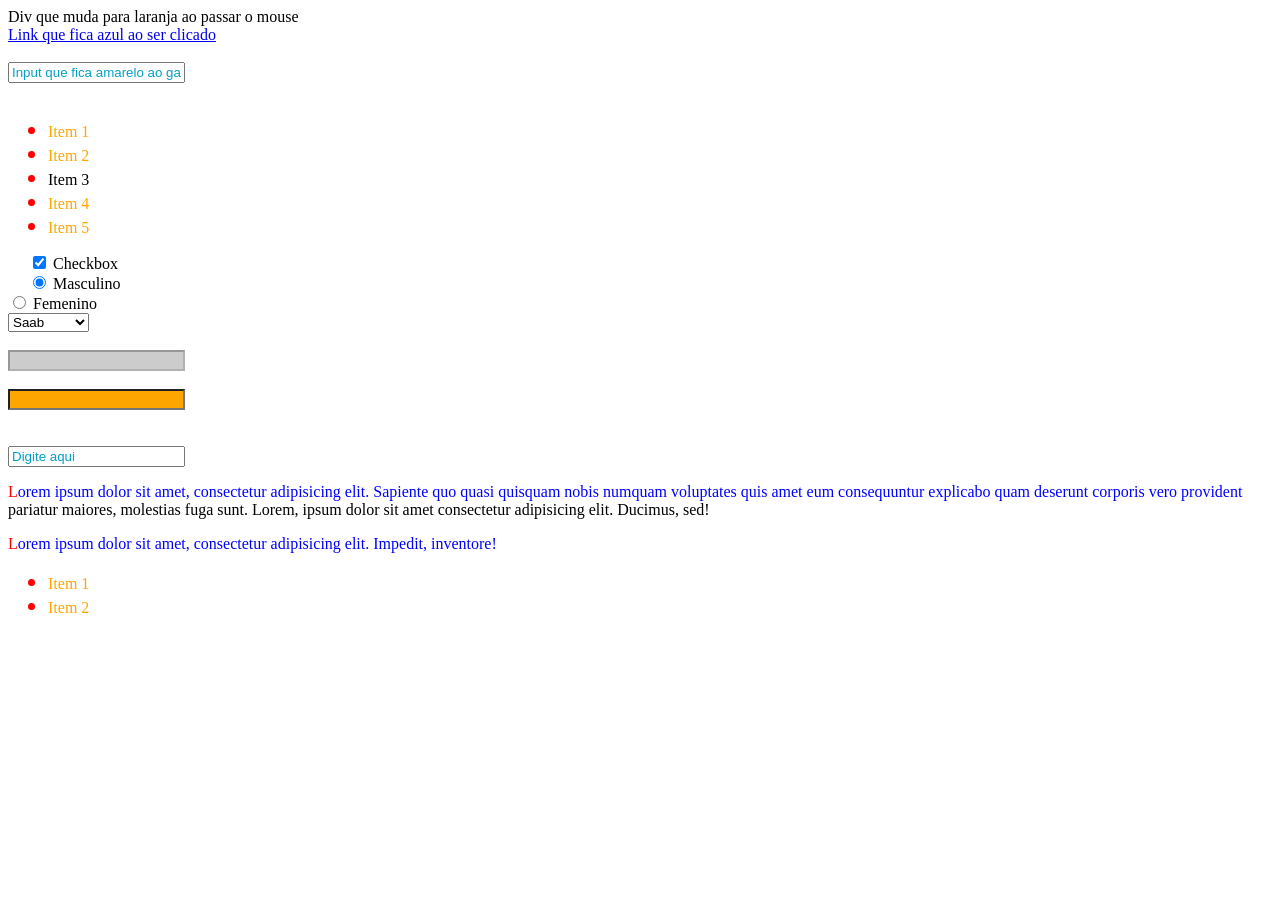
<file: aula006/index.html>
<!DOCTYPE html>
<html lang="pt-br">

<head>
    <meta charset="UTF-8">
    <meta name="viewport" content="width=device-width, initial-scale=1.0">
    <link rel="stylesheet" href="style.css">
    <title>Aula 13</title>
</head>

<body>
    <div>Div que muda para laranja ao passar o mouse</div>

    <a href="#">Link que fica azul ao ser clicado</a>

    <br><br>

    <input type="text" placeholder="Input que fica amarelo ao ganhar foco">

    <br><br>

    <ul>
        <li>Item 1</li> <!-- Este será laranja devido ao primeiro-child -->
        <li>Item 2</li> <!-- Este será verde devido ao nth-child -->
        <li class="meu-item">Item 3</li> <!-- Este será laranja devido ao :not() -->
        <li>Item 4</li> <!-- Este será verde devido ao nth-child -->
        <li>Item 5</li> <!-- Este será laranja devido ao :last-child -->
    </ul>

    <!-- Checkbox -->
    <input type="checkbox" checked> Checkbox<br>

    <!-- Radio -->
    <input type="radio" name="gender" value="male" checked> Masculino<br>
    <input type="radio" name="gender" value="female"> Femenino<br>

    <!-- Select com Option -->
    <select>
        <option value="volvo">Volvo</option>
        <option value="saab" selected>Saab</option>
        <option value="mercedes">Mercedes</option>
        <option value="audi">Audi</option>
    </select>
    <br><br>
    <!-- Inputs desabilitados -->
    <input type="text" disabled><br><br>
    <input type="email" required><br>

    <br><br>
    <!-- Placeholder -->
    <input type="text" placeholder="Digite aqui">

    <!-- Parágrafos -->
    <p>Lorem ipsum dolor sit amet, consectetur adipisicing elit. Sapiente quo quasi quisquam nobis numquam voluptates
        quis amet eum consequuntur explicabo quam deserunt corporis vero provident pariatur maiores, molestias fuga
        sunt. Lorem, ipsum dolor sit amet consectetur adipisicing elit. Ducimus, sed!</p>
    <p>Lorem ipsum dolor sit amet, consectetur adipisicing elit. Impedit, inventore!</p>

    <!-- Lista não ordenada -->
    <ul>
        <li>Item 1</li>
        <li>Item 2</li>
    </ul>

</body>

</html>
</file>
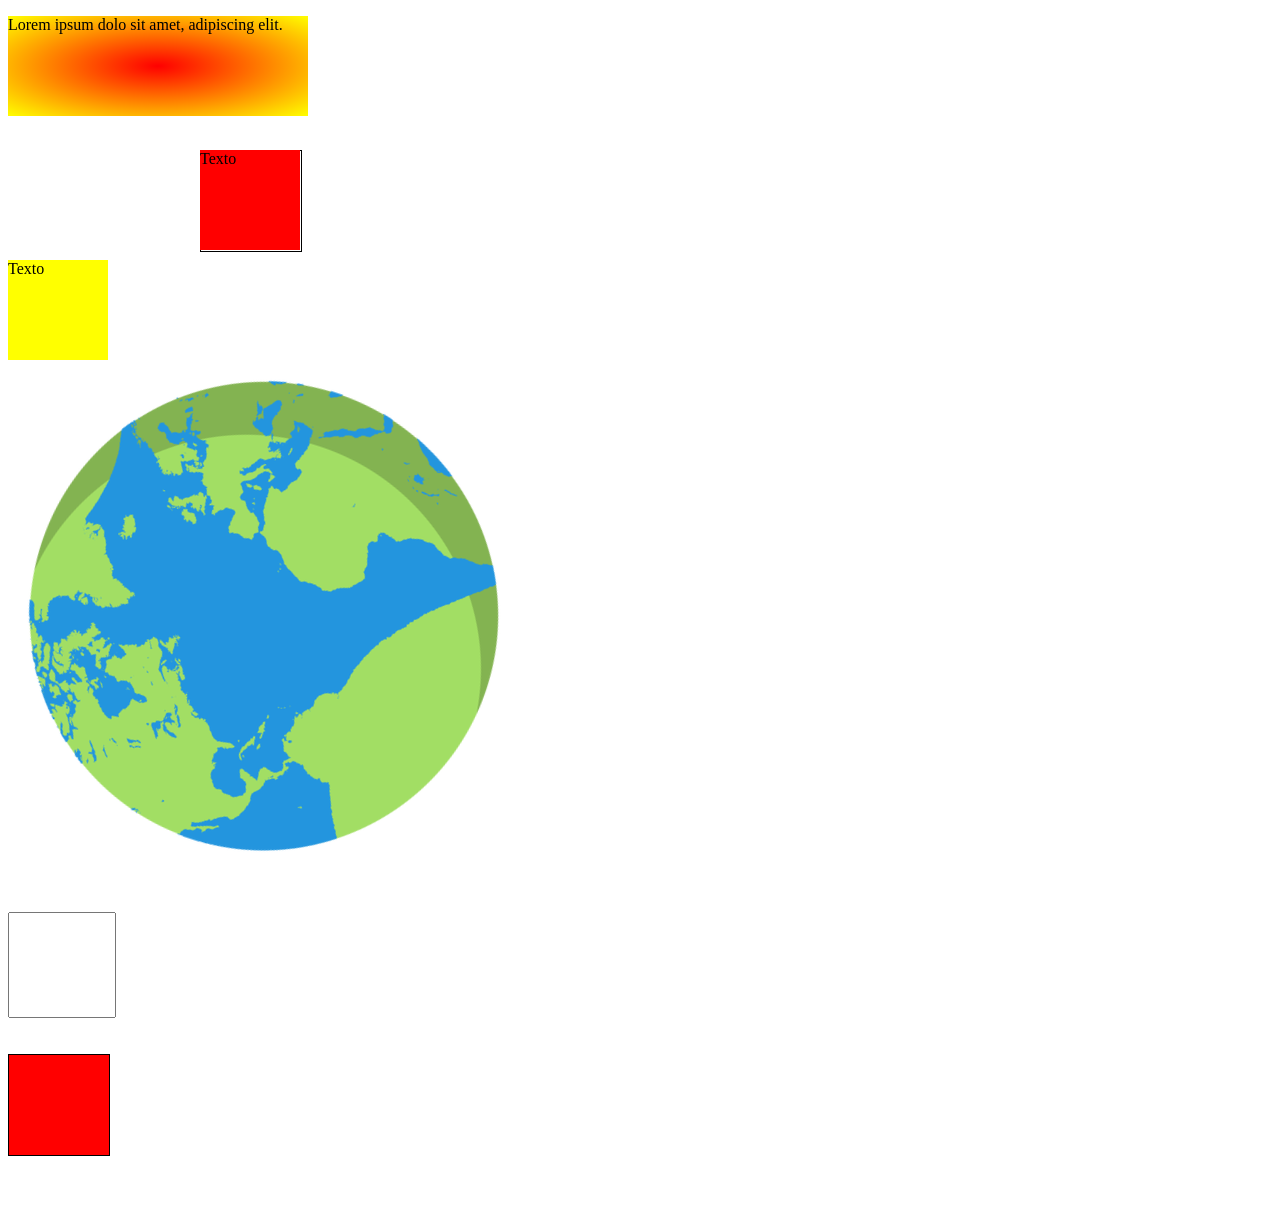
<file: aula007/index.html>
<!DOCTYPE html>
<html lang="pt-br">

<head>
    <meta charset="UTF-8">
    <meta name="viewport" content="width=device-width, initial-scale=1.0">
    <link rel="stylesheet" href="style.css">
    <title>Aula 14</title>
</head>

<body>
    <div id="grad">
        <p>Lorem ipsum dolo sit amet, adipiscing elit. </p>
    </div>

    <br><br>
    <div class="vazio"></div>
    <!-- Caixa Vermelha -->
    <div class="transform"> Texto </div> <br><br><br><br><br><br>

    <div class="transition"> Texto </div>

    <img src="terra.png" alt="Planeta Terra" class="transform">

    <br><br><br>

    <input type="text" name="texto" id="">

    <br><br><br>

    <div class="animado"></div>

    <br><br><br>
</body>

</html>
</file>
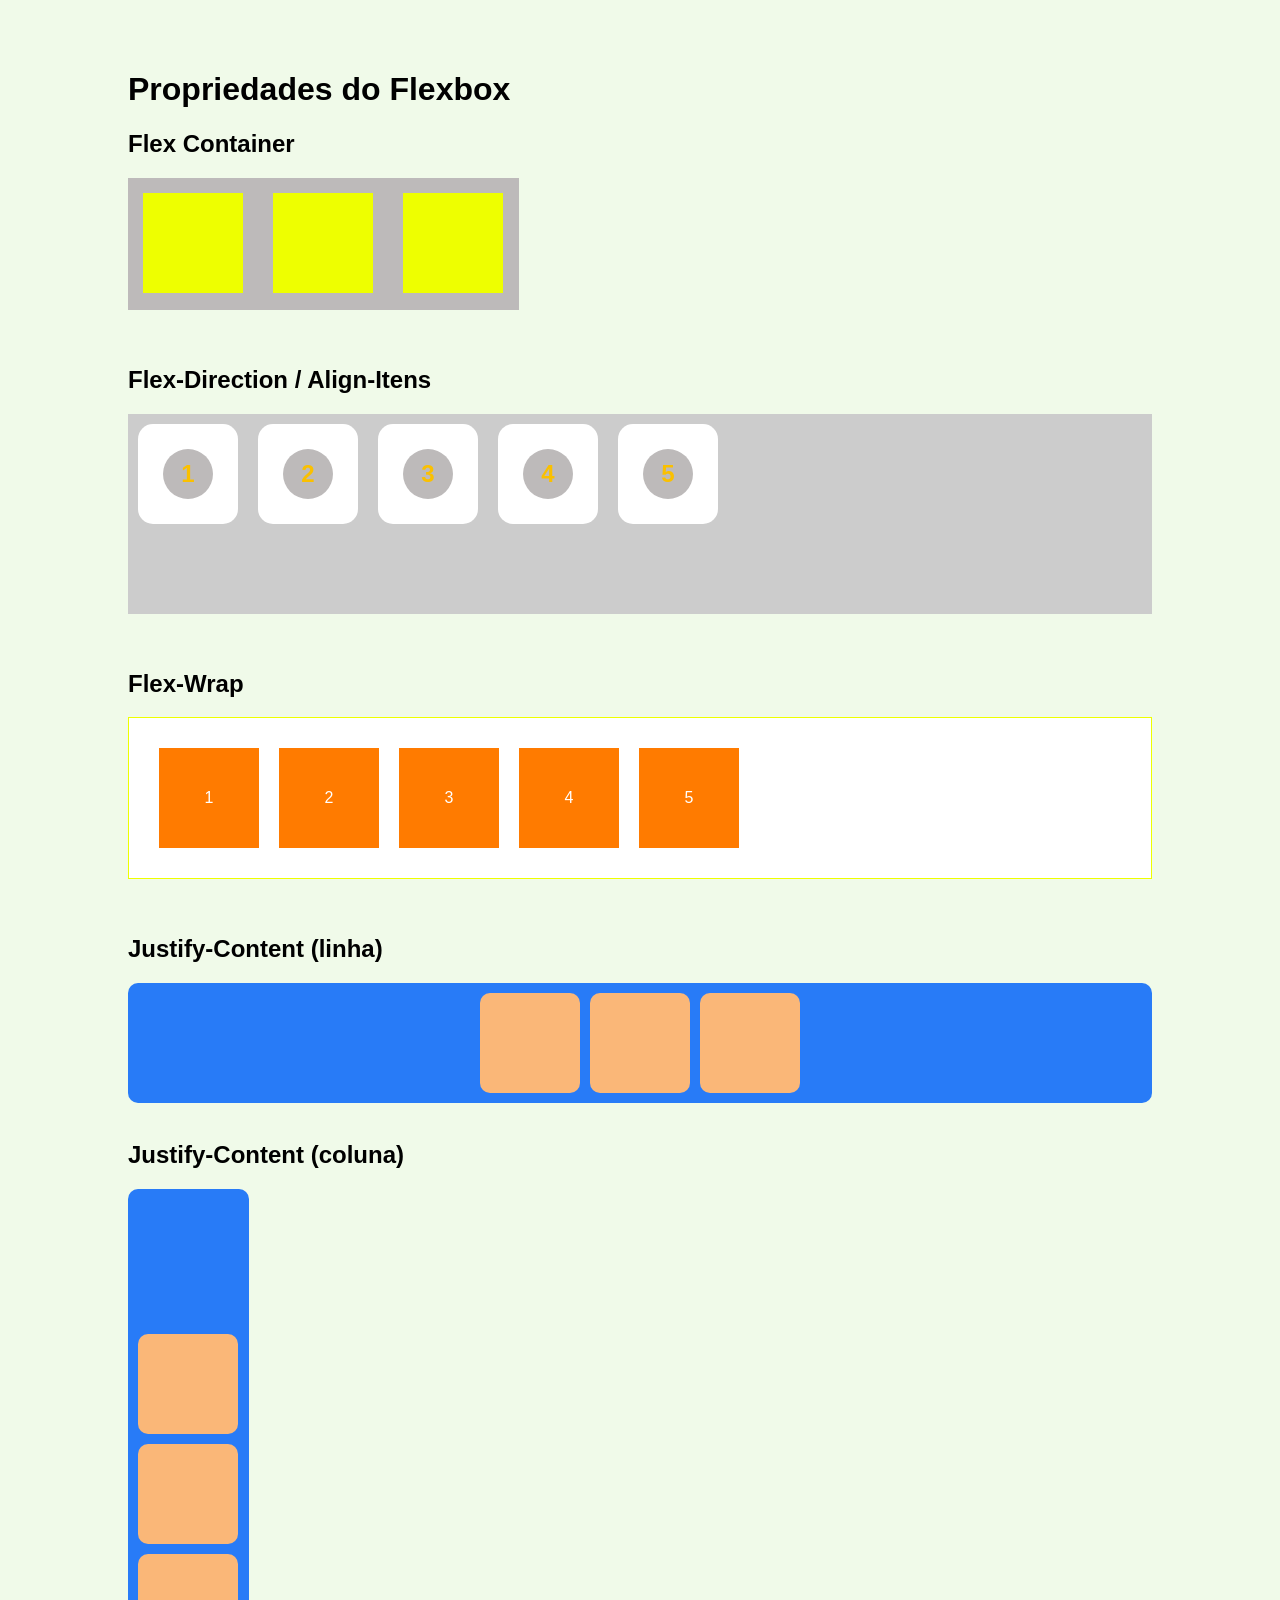
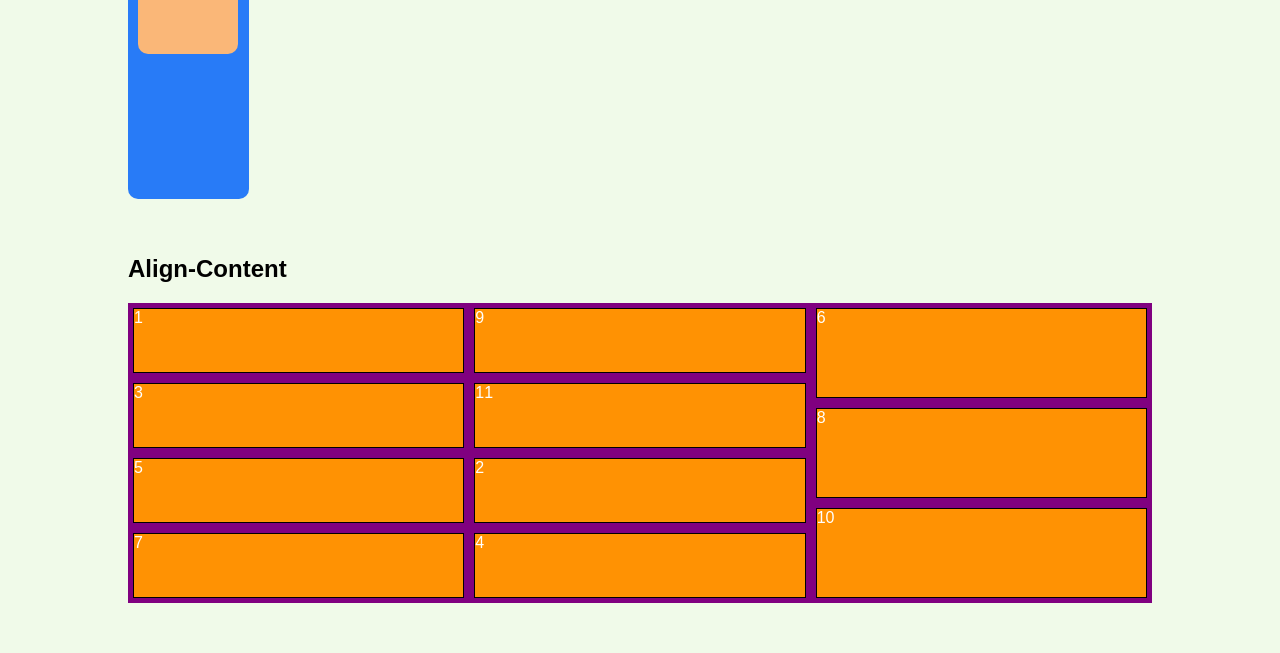
<file: aula008/index.html>
<!DOCTYPE html>
<html lang="en">

<head>
  <meta charset="UTF-8">
  <meta name="viewport" content="width=device-width, initial-scale=1.0">
  <link rel="stylesheet" href="style.css">
  <title>Document</title>
</head>

<body>
  <h1>Propriedades do Flexbox</h1>
  <h2>Flex Container</h2>
  <div class="pai-flex">
    <div class="filho-flex"></div>
    <div class="filho-flex"></div>
    <div class="filho-flex"></div>
  </div>

  <br><br>

  <h2>Flex-Direction / Align-Itens</h2>
  <div class="caixa-cinza">
    <div class="caixa-direction">
      <div class="numero circulo">1</div>
    </div>
    <div class="caixa-direction">
      <div class="numero circulo">2</div>
    </div>
    <div class="caixa-direction">
      <div class="numero circulo">3</div>
    </div>
    <div class="caixa-direction">
      <div class="numero circulo">4</div>
    </div>
    <div class="caixa-direction">
      <div class="numero circulo">5</div>
    </div>
  </div>

  <br><br>

  <h2>Flex-Wrap</h2>
  <div class="caixa-branca">
    <div class="caixa-wrap">1</div>
    <div class="caixa-wrap">2</div>
    <div class="caixa-wrap">3</div>
    <div class="caixa-wrap">4</div>
    <div class="caixa-wrap">5</div>
  </div>

  <br><br>

  <h2>Justify-Content (linha)</h2>
  <div class="caixa-azul">
    <div class="caixa-justify"></div>
    <div class="caixa-justify"></div>
    <div class="caixa-justify"></div>
  </div>
  <br>
  <h2>Justify-Content (coluna)</h2>
  <div class="caixa-azul2">
    <div class="caixa-justify2"></div>
    <div class="caixa-justify2"></div>
    <div class="caixa-justify2"></div>
  </div>

  <br><br>

  <h2>Align-Content</h2>
  <div class="caixa-roxa">
    <div>1</div>
    <div>2</div>
    <div>3</div>
    <div>4</div>
    <div>5</div>
    <div>6</div>
    <div>7</div>
    <div>8</div>
    <div>9</div>
    <div>10</div>
    <div>11</div>
  </div>
  
</body>
</html>
</file>
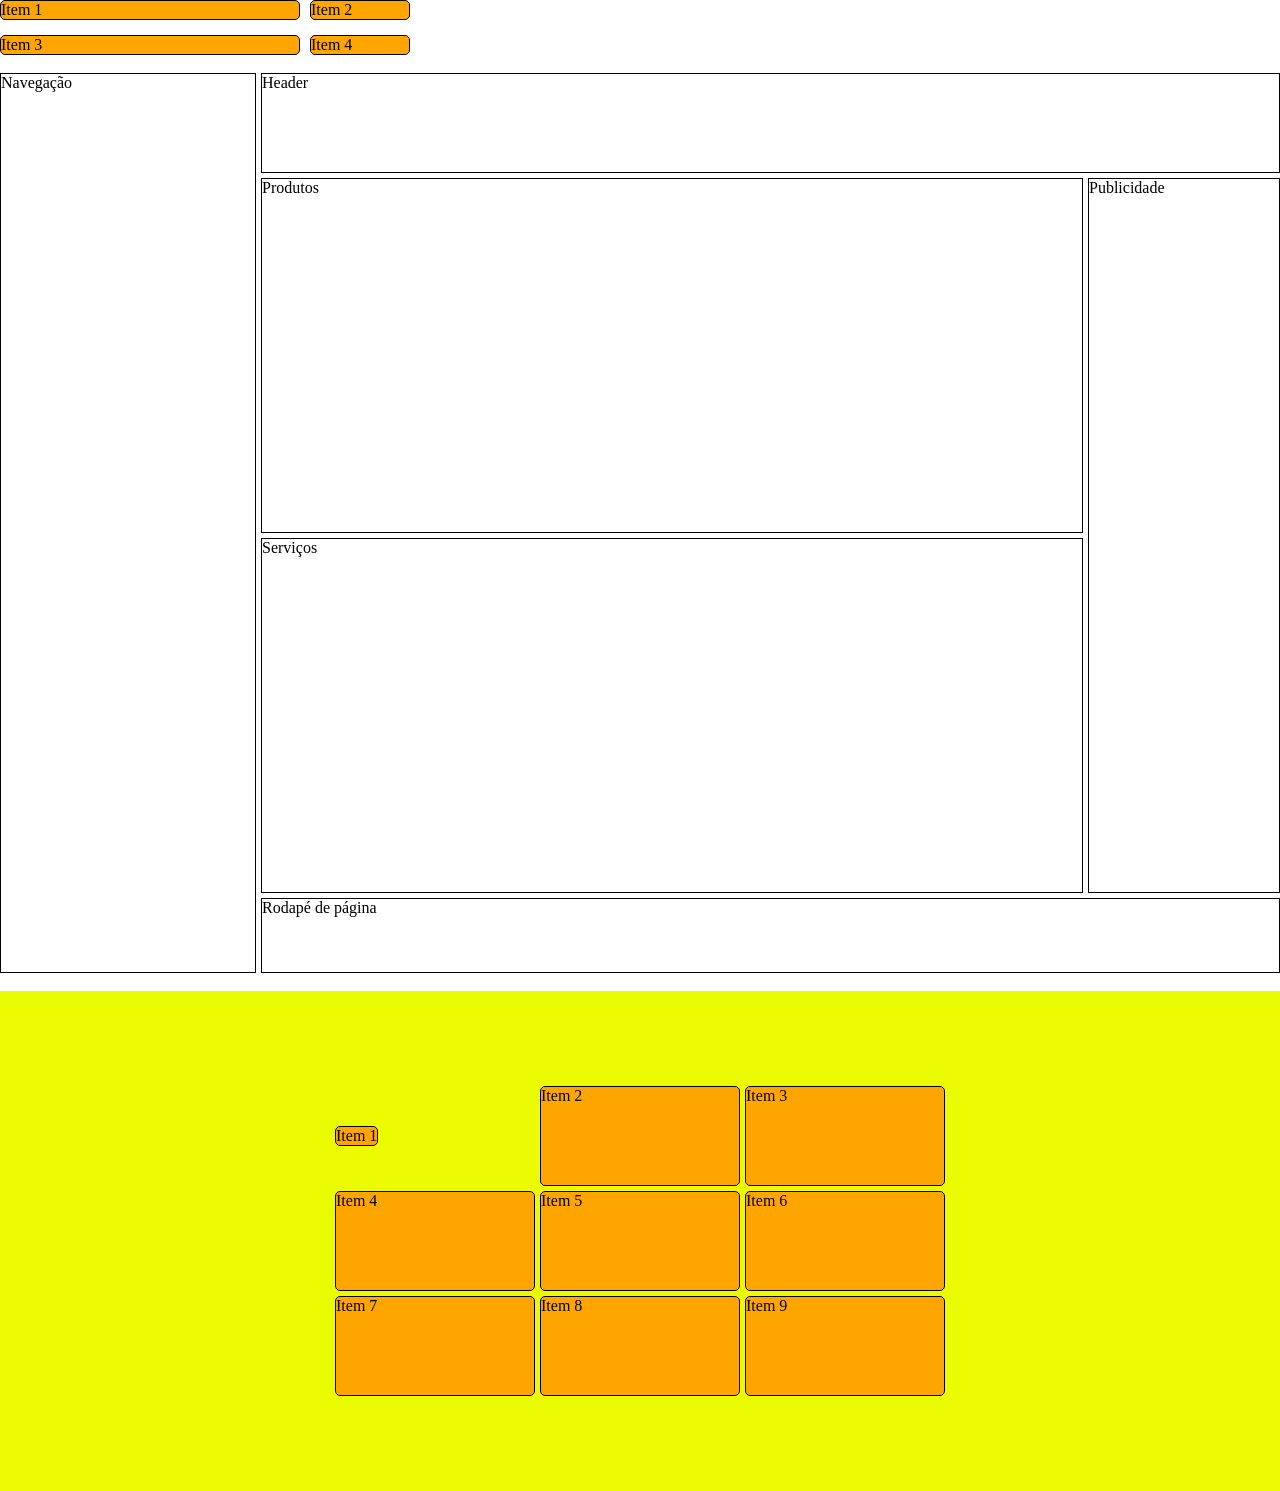
<file: aula011/index.html>
<!DOCTYPE html>
<html lang="pt-br">
<head>
    <meta charset="UTF-8">
    <meta name="viewport" content="width=device-width, initial-scale=1.0">
    <title>Document</title>
    <link rel="stylesheet" href="style.css">
</head>
<body>
    <section class="grid">
        <div>Item 1</div>
        <div>Item 2</div>
        <div>Item 3</div>
        <div>Item 4</div>
    </section>

    <br>
    
    <div id="grade">
        <header>Header</header>
        <section id="produtos">Produtos</section>
        <section id="servicos">Serviços</section>
        <nav>Navegação</nav>
        <aside>Publicidade</aside>
        <footer>Rodapé de página</footer>
    </div>

    <br>

    <div class="pai">
        <div class="filho">Item 1</div>
        <div>Item 2</div>
        <div>Item 3</div>
        <div>Item 4</div>
        <div>Item 5</div>
        <div>Item 6</div>
        <div>Item 7</div>
        <div>Item 8</div>
        <div>Item 9</div>
    </div>
    
</body>
</html>
</file>
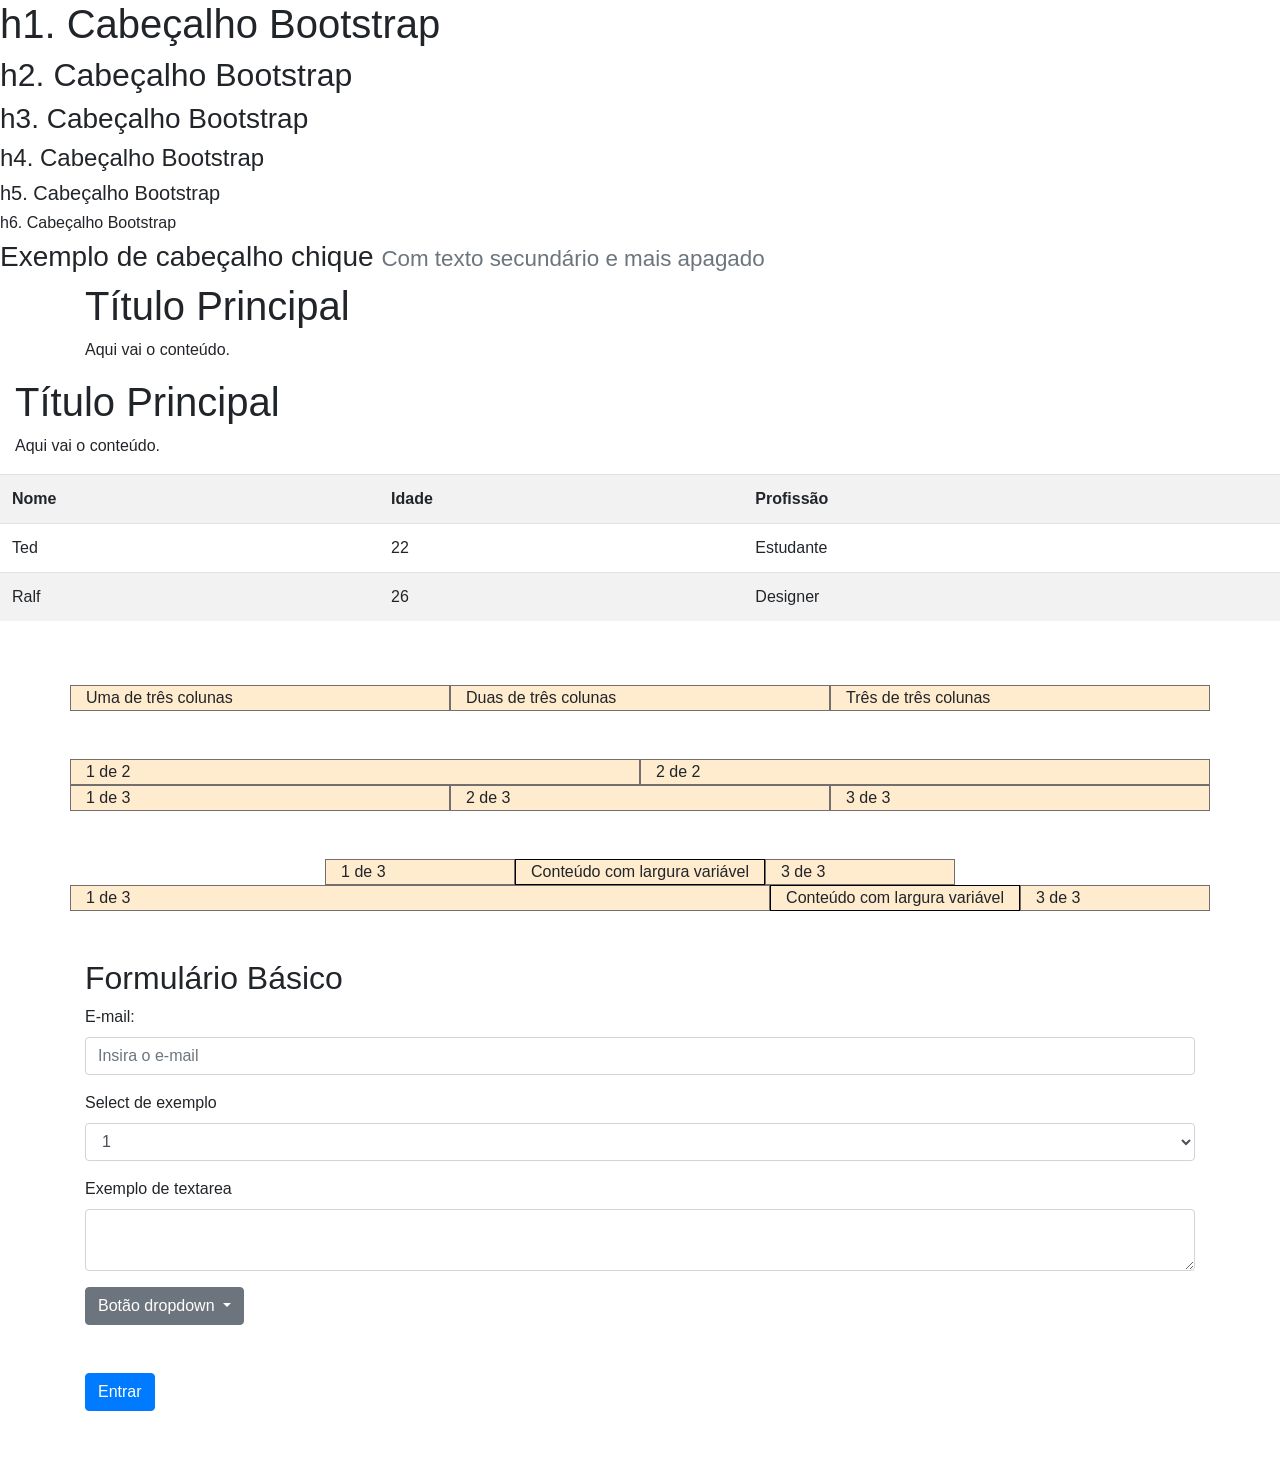
<file: aula013/index.html>
<!DOCTYPE html>
<html lang="en">

<head>
    <meta charset="UTF-8">
    <meta name="viewport" content="width=device-width, initial-scale=1.0">
    <title>Aula 19 - Bootstrap</title>
    <link rel="stylesheet" href="https://stackpath.bootstrapcdn.com/bootstrap/4.1.3/css/bootstrap.min.css"
        integrity="sha384-MCw98/SFnGE8fJT3GXwEOngsV7Zt27NXFoaoApmYm81iuXoPkFOJwJ8ERdknLPMO" crossorigin="anonymous">
    <style>
        .col {
            background-color: blanchedalmond; 
            border: 1px solid rgb(116, 110, 110);
        }
        .col-6 {
            background-color: blanchedalmond; 
            border: 1px solid rgb(116, 110, 110);
        }
    </style>
</head>
<body>
    <p class="h1">h1. Cabeçalho Bootstrap</p>
    <p class="h2">h2. Cabeçalho Bootstrap</p>
    <p class="h3">h3. Cabeçalho Bootstrap</p>
    <p class="h4">h4. Cabeçalho Bootstrap</p>
    <p class="h5">h5. Cabeçalho Bootstrap</p>
    <p class="h6">h6. Cabeçalho Bootstrap</p>


    <h3>
        Exemplo de cabeçalho chique
        <small class="text-muted">Com texto secundário e mais apagado</small>
    </h3>

    <div class="container">
        <h1>Título Principal</h1>
        <p>Aqui vai o conteúdo.</p>
    </div>

    <div class="container-fluid">
        <h1>Título Principal</h1>
        <p>Aqui vai o conteúdo.</p>
    </div>
        
    <table class="table table-striped">
          <tr>
            <th>Nome</th>
            <th>Idade</th>
            <th>Profissão</th>
          </tr>
          <tr>
            <td>Ted</td>
            <td>22</td>
            <td>Estudante</td>
          </tr>
          <tr>
            <td>Ralf</td>
            <td>26</td>
            <td>Designer</td>
          </tr>
    </table> 

    <br><br>

    <div class="container">
        <div class="row">
            <div class="col">
                Uma de três colunas
            </div>
            <div class="col">
                Duas de três colunas
            </div>
            <div class="col">
                Três de três colunas
            </div>
        </div>
    </div>
    <br><br>
    <div class="container">
        <div class="row">
            <div class="col">
                1 de 2
            </div>
            <div class="col">
                2 de 2
            </div>
        </div>
        <div class="row">
            <div class="col">
                1 de 3
            </div>
            <div class="col">
                2 de 3
            </div>
            <div class="col">
                3 de 3
            </div>
        </div>
    </div>

    <br><br>

    <div class="container">
        <div class="row justify-content-md-center">
            <div class="col col-lg-2">
                1 de 3
            </div>
            <div class="col-md-auto" style="background-color: blanchedalmond; border: 1px solid black;">
                Conteúdo com largura variável
            </div>
            <div class="col col-lg-2">
                3 de 3
            </div>
        </div>
        <div class="row">
            <div class="col">
                1 de 3
            </div>
            <div class="col-md-auto" style="background-color: blanchedalmond; border: 1px solid black;">
                Conteúdo com largura variável
            </div>
            <div class="col col-lg-2">
                3 de 3
            </div>
        </div>
    </div>

    <br><br>
        
    <div class="container">
        <h2>Formulário Básico</h2>
        <form action="#">
            <div class="form-group">
                <label for="email">E-mail:</label>
                <input type="email" class="form-control" id="email" placeholder="Insira o e-mail">
            </div>
            <div class="form-group">
                <label for="exampleFormControlSelect1">Select de exemplo</label>
                <select class="form-control" id="exampleFormControlSelect1">
                    <option>1</option>
                    <option>2</option>
                    <option>3</option>
                    <option>4</option>
                    <option>5</option>
                </select>
            </div>
            <div class="form-group">
                <label for="exampleFormControlTextarea1">Exemplo de textarea</label>
                <textarea class="form-control"></textarea>
            </div>
            <div class="dropdown">
                <button class="btn btn-secondary dropdown-toggle" data-toggle="dropdown">
                    Botão dropdown
                </button>
            </div>
            <br><br>
            <button type="submit" class="btn btn-primary">
                Entrar
            </button>
        </form>
    </div>
    <br><br> 
    <div class="dropdown-menu">
        <a class="dropdown-item" href="#">Alguma ação</a>
        <a class="dropdown-item" href="#">Outra ação</a>
        <a class="dropdown-item" href="#">Alguma coisa aqui</a>
    </div>
</body>
</html>
</file>
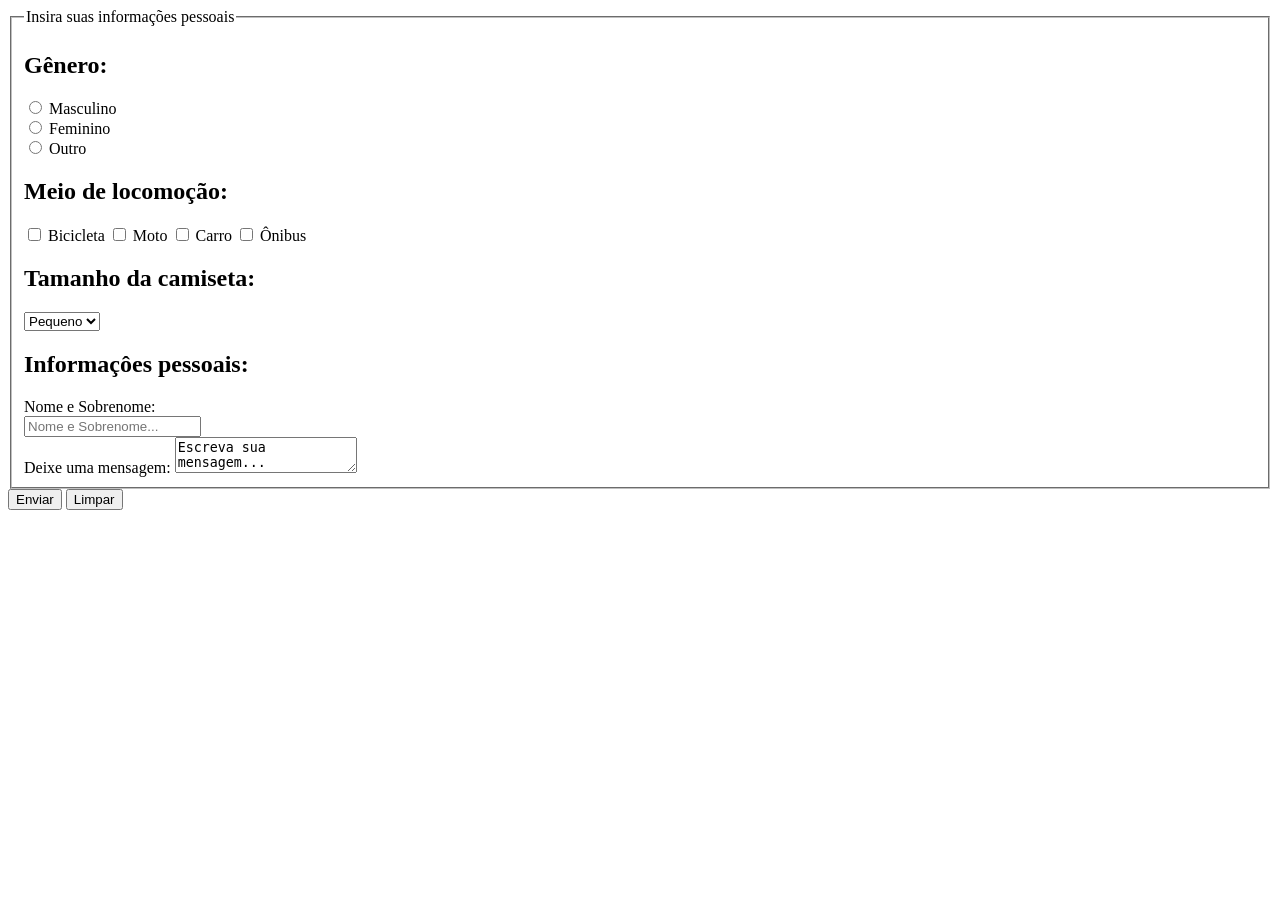
<file: aula003/TarefaEmAula/index.html>
<!DOCTYPE html>
<html lang="pt-br">

<head>
    <meta charset="UTF-8">
    <meta name="viewport" content="width=device-width, initial-scale=1.0">
    <title>Aula3</title>
</head>

<body>
    <form action="">
        <fieldset>
            <legend>Insira suas informações pessoais</legend>
            <h2>Gênero:</h2>
            <input type="radio" name="genero" value="masculino" />
            <span>Masculino</span><br>
            <input type="radio" name="genero" value="feminino" />
            <span>Feminino</span><br>
            <input type="radio" name="genero" value="outro" />
            <span>Outro</span><br>

            <h2>Meio de locomoção:</h2>
            <input type="checkbox" name="transporte" value="bicicleta">
            <span>Bicicleta</span>
            <input type="checkbox" name="transporte" value="moto">
            <span>Moto</span>
            <input type="checkbox" name="transporte" value="carro">
            <span>Carro</span>
            <input type="checkbox" name="transporte" value="onibus">
            <span>Ônibus</span><br>

            <h2>Tamanho da camiseta:</h2>
            <select name="tamanho">
                <option value="p">Pequeno</option>
                <option value="m">Médio</option>
                <option value="g">Grande</option>
            </select><br>

            <h2>Informaçôes pessoais:</h2>
            <label for="nome_sobrenome">Nome e Sobrenome:</label><br>
            <input type="text" name="nome_sobrenome" placeholder="Nome e Sobrenome..."><br>

            <label for="opniao">Deixe uma mensagem:</label>
            <textarea name="opniao">Escreva sua mensagem...</textarea>
        </fieldset>
        <button type="submit">Enviar</button>
        <button type="reset">Limpar
        </button>
    </form>
</body>

</html>
</file>
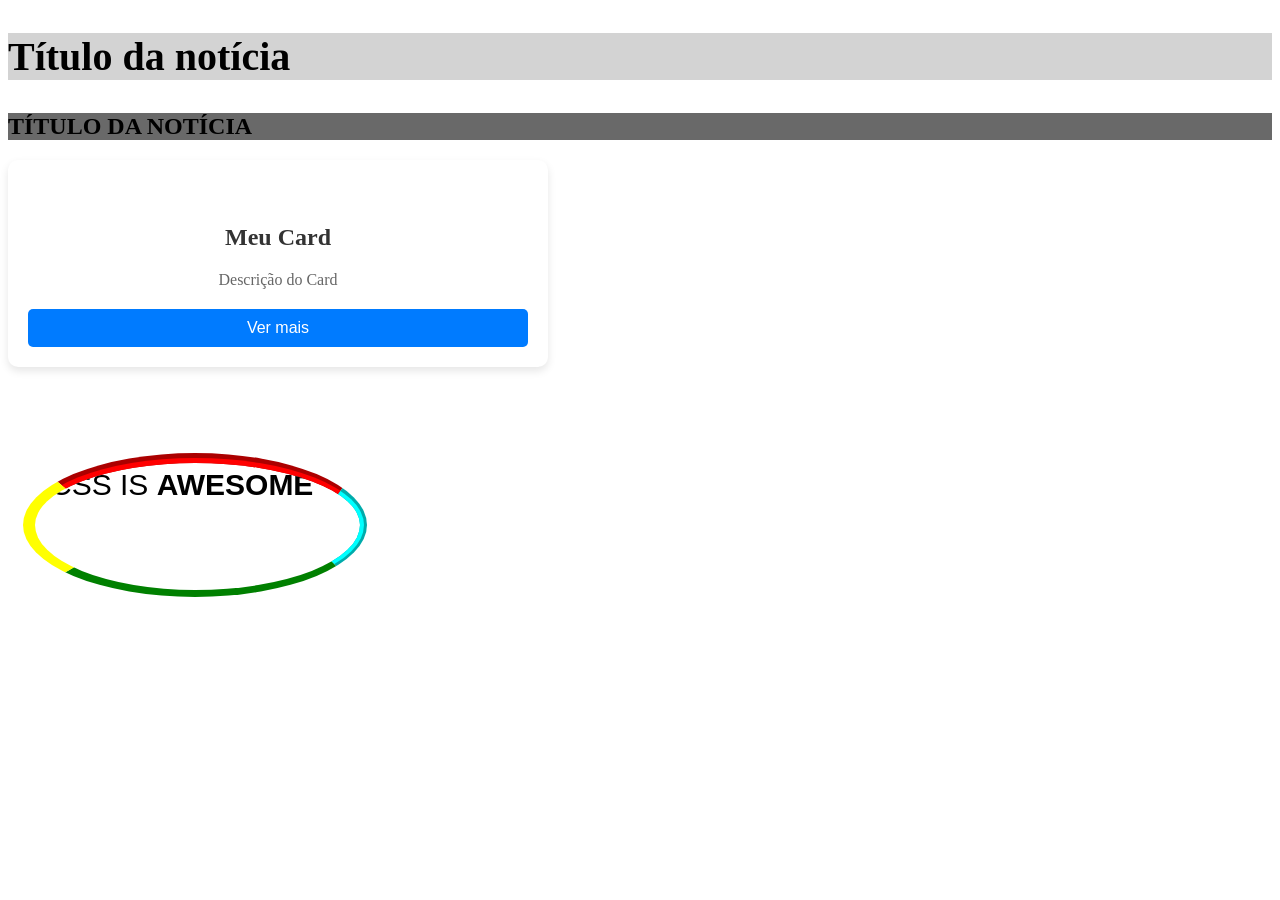
<file: aula005/Ex01/index.html>
<!DOCTYPE html>
<html lang="pt-br">
<head>
    <meta charset="UTF-8">
    <meta name="viewport" content="width=device-width, initial-scale=1.0">
    <title>Aula 11</title>
    <link rel="stylesheet" href="style.css">
</head>
<body>
    <!-- Criando elementos em HTML utilizando a metodologia BEM no CSS -->
    <article class="noticia">
        <h1 class="noticia__titulo">
            Título da notícia
        </h1>    
        <!-- Conteúdo -->
    </article>
    <article class="noticia--destacada">
        <h1 class="noticia__titulo--uppercase">Título da notícia</h1>
        <!-- Conteúdo -->
    </article>
    
    <div class="card">
        <img class="card__imagem">
        <h2 class="card__titulo">Meu Card</h2>
        <p class="card__descricao">Descrição do Card</p>
        <!-- O botão é um bloco -->
        <button class="btn">Ver mais</button>
    </div>

    <br><br>

    <div class="div">
        CSS IS <strong>AWESOME</strong>
    </div>
    
    
</body>
</html>
</file>
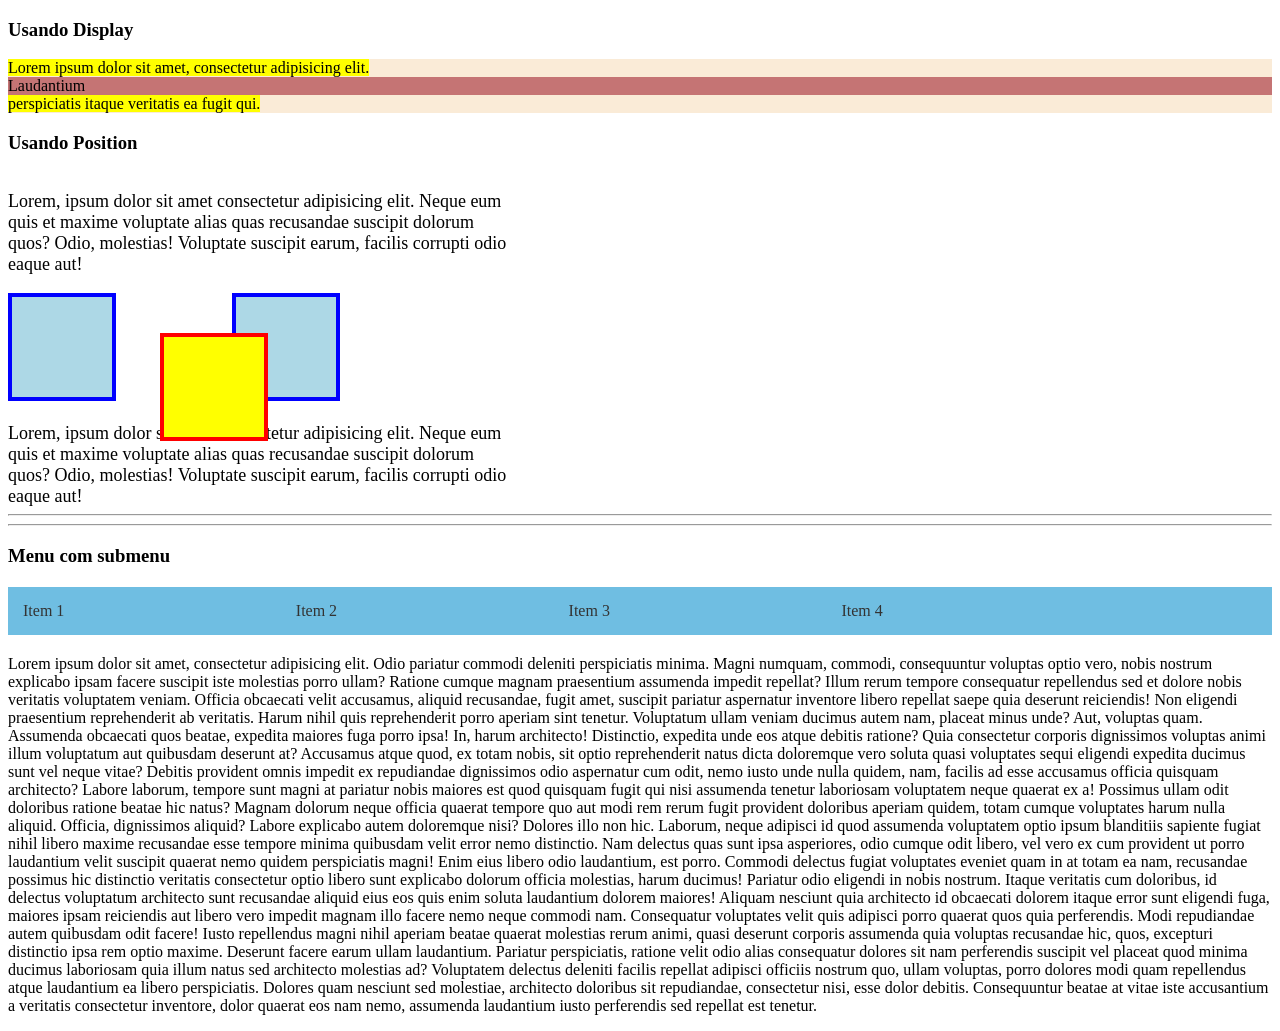
<file: aula005/Ex02/index.html>
<!DOCTYPE html>
<html lang="pt-br">

<head>
    <meta charset="UTF-8">
    <meta name="viewport" content="width=device-width, initial-scale=1.0">
    <title>Aula 12</title>
    <link rel="stylesheet" href="style.css">
</head>

<body>
    <!-- Usando Display -->
    <h3> Usando Display </h3>
    <div class="display">
        <p class="display__p">
            Lorem ipsum dolor sit amet,
            consectetur adipisicing elit.
            <span class="display__span">Laudantium </span>
            perspiciatis itaque veritatis
            ea fugit qui.
        </p>
    </div>

    <!-- Usando Position -->
    <h3> Usando Position </h3>
    <div class="position">
        <p class="position__p">Lorem, ipsum dolor sit amet consectetur adipisicing elit. Neque eum quis et maxime
            voluptate alias quas recusandae suscipit dolorum quos? Odio, molestias! Voluptate suscipit earum, facilis
            corrupti odio eaque aut!</p>
        <div class="position position__azul"></div>
        <div class="position position__amarelo"></div>
        <div class="position position__azul"></div>
        <p class="position__p">Lorem, ipsum dolor sit amet consectetur adipisicing elit. Neque eum quis et maxime
            voluptate alias quas recusandae suscipit dolorum quos? Odio, molestias! Voluptate suscipit earum, facilis
            corrupti odio eaque aut!</p>
    </div>

    <hr>
    <hr>
    <h3>Menu com submenu</h3>

    <ul class="menu">
        <li class="menu__item">
            <a href="">Item 1</a>
        </li>

        <li class="menu__item com-submenu">
            <a href="">Item 2</a>
            <ul class="submenu">
                <li class="submenu__item">
                    <a href="">Subitem 1</a>
                </li>
                <li class="submenu__item">
                    <a href="">Subitem 2</a>
                </li>
            </ul>
        </li>

        <li class="menu__item">
            <a href="">Item 3</a>
        </li>
        <li class="menu__item">
            <a href="">Item 4</a>
        </li>
    </ul>

    <p>Lorem ipsum dolor sit amet, consectetur adipisicing elit. Odio pariatur commodi deleniti perspiciatis minima.
        Magni numquam, commodi, consequuntur voluptas optio vero, nobis nostrum explicabo ipsam facere suscipit iste
        molestias porro ullam? Ratione cumque magnam praesentium assumenda impedit repellat? Illum rerum tempore
        consequatur repellendus sed et dolore nobis veritatis voluptatem veniam. Officia obcaecati velit accusamus,
        aliquid recusandae, fugit amet, suscipit pariatur aspernatur inventore libero repellat saepe quia deserunt
        reiciendis! Non eligendi praesentium reprehenderit ab veritatis. Harum nihil quis reprehenderit porro aperiam
        sint tenetur. Voluptatum ullam veniam ducimus autem nam, placeat minus unde? Aut, voluptas quam. Assumenda
        obcaecati quos beatae, expedita maiores fuga porro ipsa! In, harum architecto! Distinctio, expedita unde eos
        atque debitis ratione? Quia consectetur corporis dignissimos voluptas animi illum voluptatum aut quibusdam
        deserunt at? Accusamus atque quod, ex totam nobis, sit optio reprehenderit natus dicta doloremque vero soluta
        quasi voluptates sequi eligendi expedita ducimus sunt vel neque vitae? Debitis provident omnis impedit ex
        repudiandae dignissimos odio aspernatur cum odit, nemo iusto unde nulla quidem, nam, facilis ad esse accusamus
        officia quisquam architecto? Labore laborum, tempore sunt magni at pariatur nobis maiores est quod quisquam
        fugit qui nisi assumenda tenetur laboriosam voluptatem neque quaerat ex a! Possimus ullam odit doloribus ratione
        beatae hic natus? Magnam dolorum neque officia quaerat tempore quo aut modi rem rerum fugit provident doloribus
        aperiam quidem, totam cumque voluptates harum nulla aliquid. Officia, dignissimos aliquid? Labore explicabo
        autem doloremque nisi? Dolores illo non hic. Laborum, neque adipisci id quod assumenda voluptatem optio ipsum
        blanditiis sapiente fugiat nihil libero maxime recusandae esse tempore minima quibusdam velit error nemo
        distinctio. Nam delectus quas sunt ipsa asperiores, odio cumque odit libero, vel vero ex cum provident ut porro
        laudantium velit suscipit quaerat nemo quidem perspiciatis magni! Enim eius libero odio laudantium, est porro.
        Commodi delectus fugiat voluptates eveniet quam in at totam ea nam, recusandae possimus hic distinctio veritatis
        consectetur optio libero sunt explicabo dolorum officia molestias, harum ducimus! Pariatur odio eligendi in
        nobis nostrum. Itaque veritatis cum doloribus, id delectus voluptatum architecto sunt recusandae aliquid eius
        eos quis enim soluta laudantium dolorem maiores! Aliquam nesciunt quia architecto id obcaecati dolorem itaque
        error sunt eligendi fuga, maiores ipsam reiciendis aut libero vero impedit magnam illo facere nemo neque commodi
        nam. Consequatur voluptates velit quis adipisci porro quaerat quos quia perferendis. Modi repudiandae autem
        quibusdam odit facere! Iusto repellendus magni nihil aperiam beatae quaerat molestias rerum animi, quasi
        deserunt corporis assumenda quia voluptas recusandae hic, quos, excepturi distinctio ipsa rem optio maxime.
        Deserunt facere earum ullam laudantium. Pariatur perspiciatis, ratione velit odio alias consequatur dolores sit
        nam perferendis suscipit vel placeat quod minima ducimus laboriosam quia illum natus sed architecto molestias
        ad? Voluptatem delectus deleniti facilis repellat adipisci officiis nostrum quo, ullam voluptas, porro dolores
        modi quam repellendus atque laudantium ea libero perspiciatis. Dolores quam nesciunt sed molestiae, architecto
        doloribus sit repudiandae, consectetur nisi, esse dolor debitis. Consequuntur beatae at vitae iste accusantium a
        veritatis consectetur inventore, dolor quaerat eos nam nemo, assumenda laudantium iusto perferendis sed repellat
        est tenetur.</p>

</body>

</html>
</file>
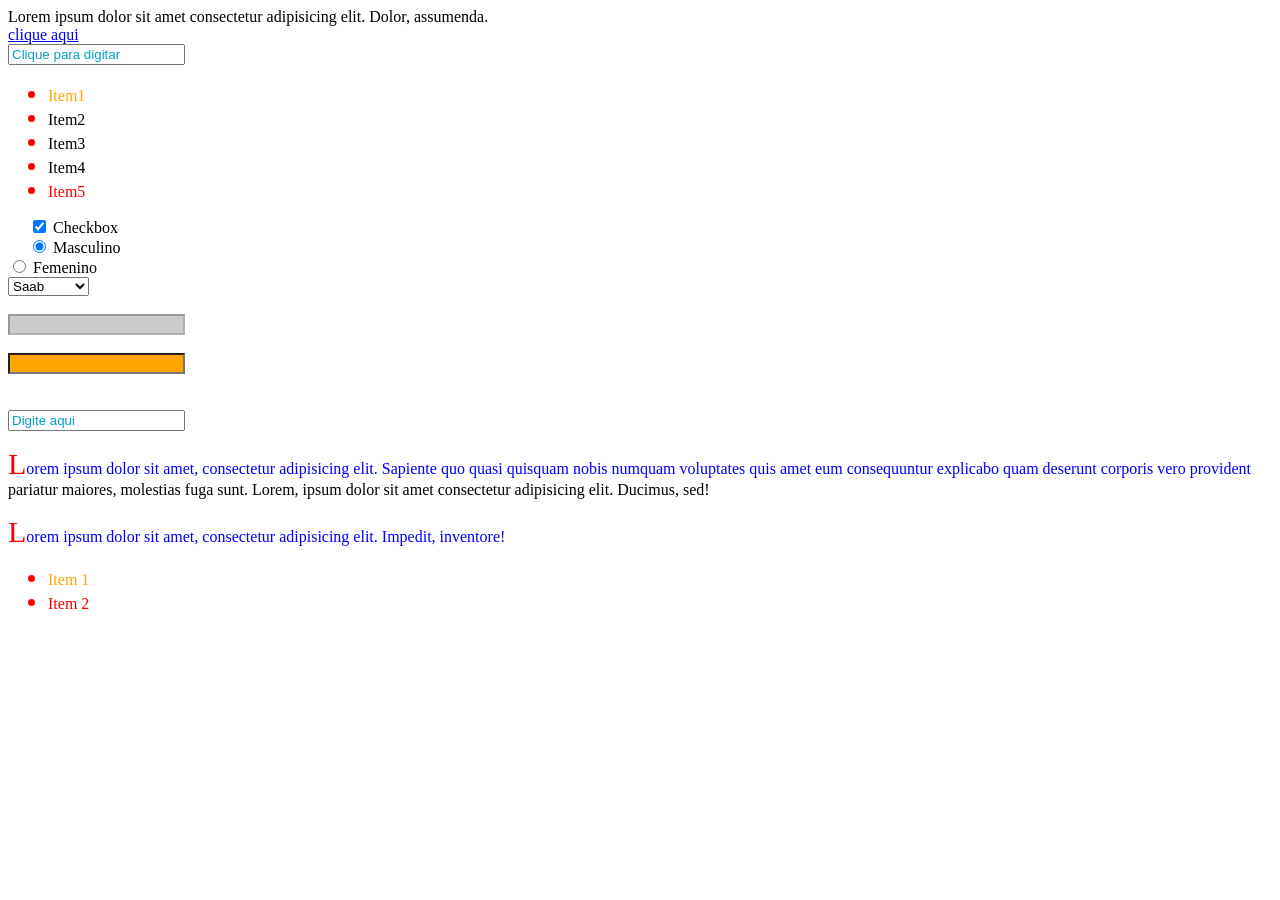
<file: aula006/TarefaEmAula/index.html>
<!DOCTYPE html>
<html lang="en">

<head>
    <meta charset="UTF-8">
    <meta name="viewport" content="width=device-width, initial-scale=1.0">
    <title>Document</title>
    <link rel="stylesheet" href="style.css">
</head>

<body>
    <div class="div1">Lorem ipsum dolor sit amet consectetur adipisicing elit. Dolor, assumenda. </div>

    <a href="#"> clique aqui </a> <br>

    <input type="text" placeholder="Clique para digitar">

    <ul>
        <li>Item1</li>
        <li>Item2</li>
        <li>Item3</li>
        <li>Item4</li>
        <li>Item5</li>
    </ul>

    <!-- Checkbox -->
    <input type="checkbox" checked> Checkbox<br>

    <!-- Radio -->
    <input type="radio" name="gender" value="male" checked> Masculino<br>
    <input type="radio" name="gender" value="female"> Femenino<br>

    <!-- Select com Option -->
    <select>
        <option value="volvo">Volvo</option>
        <option value="saab" selected>Saab</option>
        <option value="mercedes">Mercedes</option>
        <option value="audi">Audi</option>
    </select>
    <br><br>
    <!-- Inputs desabilitados -->
    <input type="text" disabled><br><br>
    <input type="email" required><br>

    <br><br>
    <!-- Placeholder -->
    <input type="text" placeholder="Digite aqui">

    <!-- Parágrafos -->
    <p>Lorem ipsum dolor sit amet, consectetur adipisicing elit. Sapiente quo quasi quisquam nobis numquam voluptates
        quis amet eum consequuntur explicabo quam deserunt corporis vero provident pariatur maiores, molestias fuga
        sunt. Lorem, ipsum dolor sit amet consectetur adipisicing elit. Ducimus, sed!</p>
    <p>Lorem ipsum dolor sit amet, consectetur adipisicing elit. Impedit, inventore!</p>

    <!-- Lista não ordenada -->
    <ul>
        <li>Item 1</li>
        <li>Item 2</li>
</body>

</html>
</file>
<file: aula006/style.css>
/* Pseudo-classes dinâmicas */
div:hover { 
    color: orange; 
}

a:active { 
    color: blue; 
}

a:visited { 
    color: red; 
}

input:focus{
    background-color: yellow;
}

/* Pseudo-classes estruturais */

/* Este seletor define a cor laranja para o primeiro filho li dentro de qualquer elemento pai */
li:first-child { 
    color: orange; 
}
/* Este seletor define a cor vermelha para o último filho li dentro de qualquer elemento pai */
li:last-child { 
    color: red; 
}
/* Este seletor define a cor verde para cada segundo filho li dentro de qualquer elemento pai */
li:nth-child(2n+2){ 
    color: green; 
}
/* Este seletor define a cor laranja para todos os filhos li que não possuem a classe "meu-item" */
li:not(.meu-item){ 
    color: orange; 
}
/* Pseudo-classes de validação */

/* qualquer elemento "checkable" */
:checked {
    margin-left: 25px;
}
/* qualquer elemento radio */
input[type="radio"]:checked {
    margin-left: 25px;
}

/* apenas elementos checkbox */
input[type="checkbox"]:checked {
    margin-left: 25px;
}
/* apenas elementos option */
option:checked {
    color: red;
}
input:disabled {
    background: #ccc;
}
input[type="text"]:disabled {
    background: #ccc;
}
input[type=email]:invalid {
    background: orange;
}
input[type=email]:valid {
    background: green;
}
input:required {
    background: red;
}
    
/* Pseudo-Elemento */

::placeholder {
    color: rgb(6, 159, 197)
}

p::first-letter {
    color: red;
    text-transform: uppercase;
}

p::first-line {
    color: blue;
}

p::selection {
    color: red;
    background: yellow;
}

::marker {
    color: red;
    font-size: 23px;
} 

/* 
:nth-child(odd)
Representa elementos cuja posição numérica em uma série de irmãos seja ímpar: 1, 3, 5, etc.

:nth-child(even)
Representa elementos cuja posição numérica em uma série de irmãos seja par: 2, 4, 6, etc.

:nth-child(3n+4)
Representa os elementos de número 4 [=(3×0)+4], 7 [=(3×1)+4], 10 [=(3×2)+4], 13 [=(3×3)+4], etc.
*/
</file>
<file: aula007/style.css>
/*
Unidades para ângulos: 
    deg - grau: um círculo tem 360deg;
    grad - grado: um círculo tem 400grad;
    rad - radiano: um círculo tem 2𝛑rad;
    turn - volta: um círculo tem 1turn;

Unidades de duração:
    s - segundo: 1s;
    ms - milissegundo: 1/1000s;
*/

#grad {
    width: 300px;
    height: 100px;
    /*background-image: linear-gradient(45deg, red, yellow, blue, yellow); /* to bottom, to left, to right, to top, 45deg */
    background-image: radial-gradient(red, yellow);
}

div.vazio {
    width: 100px;
    height: 100px;
    border: solid 1px black;
    position: absolute;
    Left: 200px;
    top: 150px;
}

div.transform {
    width: 100px;
    height: 100px;
    position: absolute;
    Left: 200px;
    top: 150px;
    background-color: red;
    /*transform: translate(10px, 20px);*/
    /*transform: rotateX(30deg);*/
    /*transform: scale(2, 2);*/
    /*transform: skew(200deg, 400grad);*/
    /*transform: skewX(20deg);*/
    /*transform: skewY(20deg);*/   
}

img.transform {
    /*transform: rotateX(60deg);*/
    /*transform: rotateY(3.142rad); /* 3.142rad, 45deg, -0.2turn */
    transform: rotateZ(-0.2turn);
    /*transform: translateX(50px) rotate(45deg) scale(1.8);*/
}

div.transition {
    width: 100px;
    height: 100px;
    background-color: yellow;
    /* propriedade duração */
    /*transition: height 2s, width 5s; /* , width 2s - devem ser separados por vírgula */
    transition: all 2s;
}
div.transition:hover {
    height: 200px;
    width: 200px;
    padding: 20px;
    background-color: cyan;
}

input {
    width: 100px;
    height: 100px;
    transition: all 2s;
}

input:focus {
    width: 200px;
    font-size: 24px;
}

div.animado {
    width: 100px;
    height: 100px;
    background-color: red;
    border: solid 1px;
}

div.animado:hover {
    transform: skewY(25deg)
}
</file>
<file: aula008/style.css>
body {
    margin: auto;
    width: 80%;
    padding-top: 50px;
    padding-bottom: 50px;
    font-family: Verdana, Geneva, Tahoma, sans-serif;
    background-color: rgb(240, 250, 233);
}

/* exemplo 01 */
.pai-flex {
    display: flex;
    background-color: rgb(189, 186, 186);
    width: 391px;
    height: 132px;
}

.filho-flex {
    width: 100px;
    height: 100px;
    background-color: #eeff00;
    margin: 15px;
}

/* exemplo 02 / exemplo 06 */

.caixa-cinza {
    background-color: #ccc;
    height: 200px;
    display: flex;
    flex-direction: row; /* row, row-reverse, column, column-reverse */
    /* flex-wrap: wrap; */
    align-items: flex-start; /* flex-start, flex-end, center, stretch, baseline */
}

.caixa-direction {
    width: 100px;
    height: 100px;
    background-color: #fff;
    border-radius: 15px;
    margin: 10px;
    position: relative;
}

.numero {
    font-size: 150%;
    color: rgb(250, 192, 0);
    font-weight: bold;
}

.circulo {
    width: 50%;
    height: 50%;
    border-radius: 50%;
    background-color: rgb(189, 186, 186);
    display: flex;
    justify-content: center;
    align-items: center;
    position: absolute;
    top: 50%;
    left: 50%;
    transform: translate(-50%, -50%);
}

/* exemplo 03 */

.caixa-branca {
    background-color: #ffffff;
    border: solid 1px #eeff00;
    padding: 20px;
    display: flex;
    /* flex-wrap: wrap; nowrap, wrap, wrap-reverse */
    flex-flow: row wrap; /* aceita os valores de flex-direction e flex-wrap respectivamente nessa ordem.*/
}

.caixa-wrap {
    width: 100px;
    height: 100px;
    background-color: #ff7b00;
    color: #fff;
    display: flex;
    justify-content: center;
    align-items: center;
    margin: 10px;
    position: relative;
}

/* exemplo 04 */

.caixa-azul {
    background-color: #287bf7;
    border-radius: 10px;
    padding: 5px;
    display: flex;
    flex-direction: row;
    justify-content: center;
    /* flex-start, flex-end, center, space-between, space-around, space-evenly */

}

.caixa-justify {
    width: 100px;
    height: 100px;
    background-color: #fab778;
    margin: 5px;
    border-radius: 10px;
}

/* exemplo 05 */

.caixa-azul2 {
    background-color: #287bf7;
    border-radius: 10px;
    padding: 5px;
    display: flex;
    width: 111px;
    flex-direction: column;
    height: 600px;
    justify-content: center;
    /* flex-start, flex-end, center, space-between, space-around, space-evenly */

}

.caixa-justify2 {
    width: 100px;
    height: 100px;
    background-color: #fab778;
    margin: 5px;
    border-radius: 10px;
}

/* exemplo 07 */

.caixa-roxa {
    background-color: purple;
    height: 300px;
    display: flex;
    flex-wrap: wrap;
    flex-direction: column;
    align-content: stretch; /* stretch, flex-start, flex-end, center, space-between, space-around */
}
.caixa-roxa > div { /* seletor CSS que seleciona todos os elementos div que são filhos diretos */
    flex: 1; /* Todos os filhos da caixa-roxa vão ocupar a mesma proporção do espaço disponível */
    min-width: 100px; /* Largura mínima de cada div interna */
    min-height: 50px; /* Altura mínima de cada div interna */
    margin: 5px;
    background-color: rgb(255, 146, 3);
    border: 1px solid black;
    color: #fff;
}
 .caixa-roxa > div:nth-child(odd) {
    order: -1; /* Reordenar ímpares para aparecerem primeiro | usar flex-direction: column no elemento pai; */
} 

/* 
:nth-child(odd)
Representa elementos cuja posição numérica em uma série de irmãos seja ímpar: 1, 3, 5, etc.

:nth-child(even)
Representa elementos cuja posição numérica em uma série de irmãos seja par: 2, 4, 6, etc.

:nth-child(3n+4)
Representa os elementos de número 4 [=(3×0)+4], 7 [=(3×1)+4], 10 [=(3×2)+4], 13 [=(3×3)+4], etc.
*/
</file>
<file: aula011/style.css>
html, body {
    margin: 0;
    padding: 0;
    height: 100%;
}

/* Exemplo 01 */

.grid {
    display: grid;
    /* Isso significa que os filhos diretos desse elemento serão organizados em um layout de grade.*/
    /* 2 colunas */
    grid-template-columns: 300px 100px;
    /* "300px" especifica a largura da primeira coluna e "100px" especifica a largura da segunda coluna */
    /* 2 linhas */
    /* grid-template-rows: 40px 100px; */
    /* "40px" especifica a altura da primeira linha e "100px" especifica a altura da segunda linha */

    /* grid-template-columns: 2fr 1fr;
    grid-template-rows: 3fr 1fr; */

    /* grid-template-columns: repeat(5, 1fr);
    grid-template-rows: repeat(8, 1fr); */

    gap: 10px;
    /* aplica em todas as lacunas */
    column-gap: 10px;
    /* aplica somente entre as colunas */
    row-gap: 15px;
    /* aplica somente entre as linhas */
}

.grid > * {
    background-color: orange;
    border-radius: 5px;
    border: 1px solid black;
}

/* exemplo 02 */

header {
    grid-area: header; /* Define a área de grade 'header' para o elemento com id/classe/tag 'header' */
}
footer {
    grid-area: footer;
}
section#produtos { /* Este seletor CSS seleciona um elemento <section> que tenha o atributo id definido como produtos. */
    grid-area: produtos;
}
section#servicos {
    grid-area: servicos;
}
nav {
    grid-area: nav;
}
aside {
    grid-area: publicidade;
}

#grade {
    display: grid;
    /* Define as larguras das colunas do grid:
       - A primeira coluna ocupa 20% da largura total do grid
       - A segunda coluna se ajusta automaticamente para preencher o espaço restante
       - A terceira coluna ocupa 15% da largura total do grid */
    grid-template-columns: 20% auto 15%;
    /* Define as alturas das linhas do grid:
       - A primeira linha tem 100 pixels de altura
       - As linhas do meio se ajustam automaticamente para preencher o espaço restante
       - A última linha tem 75 pixels de altura */
    grid-template-rows: 100px 1fr 1fr 75px;
    /* Define as áreas de grade onde os elementos serão posicionados:
       - Cada linha representa uma linha do grid
       - As strings representam as áreas de grade onde os elementos serão colocados
       - Cada string representa uma linha, e as áreas são separadas por espaços
       - Por exemplo, "nav header header" significa que na primeira linha do grid,
         o elemento 'nav' ocupa a primeira coluna, e os elementos 'header' ocupam
         as duas colunas seguintes */
    grid-template-areas:
        "nav header header"
        "nav produtos publicidade"
        "nav servicos publicidade"
        "nav footer footer";

    gap: 5px;
    height: 100vh; /* 100% da altura da viewport */
    width: 100vw; /* 100% da largura da viewport */
}

#grade > * {
    /* seletor de ID do elemento pai e > é o seletor de filho direto, e * seleciona todos os tipos de elementos filhos do elemento */
    border: 1px solid black;
}

/* exemplo 03 */

.pai {
    display: grid;
    background-color: rgb(235, 252, 2);
    height: 500px;
    grid-template-columns: 200px 200px 200px;
    grid-template-rows:100px 100px 100px;

    grid-column-gap: 5px;
    grid-row-gap: 5px;

    /* Propriedades do container */
    justify-items: stretch; /* start | end | center | stretch - Distribui os elementos no eixo horizontal. */
    align-items: stretch; /* start | end | center | stretch - Distribui os elementos no eixo vertical. */

    /* Posição dos elementos */
    justify-content: center; /* start | end | center | stretch | space-around | space-between | space-evenly - horizontal */
    align-content: center; /* start | end | center | stretch | space-around | space-between | space-evenly - vertical */
}

.filho {
        /* Propriedades dos itens */
        justify-self: start; /* start | end | center | stretch - horizontal */
        align-self: center; /* start | end | center | stretch - Distribui os elementos no eixo vertical. */
}

.pai > * {
    background-color: orange;
    border: solid 1px black;
    width: auto;
    height: auto;
    border-radius: 5px;
}
</file>
<file: aula005/Ex01/style.css>
/* Metodologia BEM */

/* Bloco */
.noticia {
    background-color: lightgray;
}

/* Elemento */
.noticia__titulo {
    font-size: 40px;
}
/* Modiificador */
.noticia--destacada {
    background-color: dimgray;
}
.noticia__titulo--uppercase {
    text-transform: uppercase;
}

/* exemplo */

.card {
    width: 500px;
    border-radius: 10px;
    box-shadow: 0 4px 8px rgba(0, 0, 0, 0.1);
    padding: 20px;
    background-color: #fff;
    text-align: center;
  }
  
  .card__imagem {
    width: 100%;
    border-radius: 8px;
    margin-bottom: 20px;
  }
  
  .card__titulo {
    font-size: 1.5rem;
    color: #333;
  }
  
  .card__descricao {
    font-size: 1rem;
    color: #666;
    margin-bottom: 20px;
  }
  
  .btn {
    display: block;
    width: 100%;
    padding: 10px 0;
    background-color: #007bff;
    color: #fff;
    border: none;
    border-radius: 5px;
    cursor: pointer;
    font-size: 1rem;
    transition: background-color 0.3s ease;
  }
  
  .btn:hover {
    background-color: #0056b3;
  }  

/* Box Modeling */

/*div {
    background-color: yellow;

    width: 400px;    largura
    height: 250px;    altura
} */

.div {
    /* propriedades decorativas */
    border: solid 1px black;
    display: inline-block;
    font-size: 30px;
    font-family: Arial;
    /* propriedades que fazem o "problema" */
    width: 300px;
    height: 110px;
    /* Overflow: Visible: valor padrão. Hidden: o excedente não é exibido. 
    Scroll: gera uma barra de scroll nos dois eixos (x/y). Auto: gera o scroll apenas no eixo necessário. */
    overflow: hidden;
    /* inserindo margem e espaçamento */
    margin: 50px 10px 12px 15px;
    padding: 5px 10px 12px 15px;

    border-top: groove 10px red;
    border-right: ridge 7px cyan;
    border-bottom: solid 7px green;
    border-left: solid 12px yellow;

    border-radius: 100%;

}

    /*
    margin: 5px 10px 12px 15px;
    padding: 5px 10px 12px 15px;

    border-top: solid 5px red;
    border-right: solid 10px cyan;
    border-bottom: solid 7px green;
    border-left: solid 12px yellow;

    border-radius: 10px;

    */
</file>
<file: aula005/Ex02/style.css>
.display{
background-color: antiquewhite;
}

.display__p {
    /*é um elemento em bloco que converto em linha*/
    display: inline;
    background-color: yellow;
}

.display__span {
    /*é um elemento em linha que converto em bloco*/
    display: block;
    background-color: rgb(197, 116, 116);
}

/* display: inline-block;
   display: none;
*/

.position {
    display: inline-block;
    width: 500px;
    height: 300px;
}
.position__p {
    font-size: 18px;
}
.position__azul {
    width: 100px;
    height: 100px;
    border: solid 4px blue;
    background-color: lightblue;
}
.position__amarelo {
    width: 100px;
    height: 100px;
    border: solid 4px red;
    background-color: yellow;
    position: relative; /* absolute; top: 320px; left: 100px; */ /* fixed; top: 10px; left: 10px;*/ /* sticky; top: 20px; */
    top: 40px; 
    left: 40px;
}

/* Menu com submenu */

.menu {
    margin: 20px 0;
    list-style: none;
    padding: 15px 0;
    display: flex;
    align-items: center;
    background-color:rgb(111, 190, 226);
}

.menu__item {
    display: inline-block;
    width: 20%;
    position: relative;
    margin-right: 20px;
}
.menu__item a {
    text-decoration: none;
    color: #333;
    padding: 10px 15px;
}

.submenu {
    list-style: none;
    position: absolute;
    display: none;
    width: 100px;
    background-color: lightblue;
    top: 100%;
    left: 0;
    border: 1px solid #ccc;
    padding: 10px;
    min-width: 80px;
}

.com-submenu:hover .submenu {
    display: block;
}

.submenu__item a {
    color: #333;
    padding: 8px 15px;
    display: block;
}

.submenu__item:hover a {
    background-color: #f0f0f0;
}
</file>
<file: aula006/TarefaEmAula/style.css>
/* Pseudo-classes dinâmicas */
div:hover { 
    color: orange; 
}

a:active { 
    color: blue; 
}

a:visited { 
    color: red; 
}

input:focus{
    background-color: yellow;
}

/* Pseudo-classes estruturais */

/* Este seletor define a cor laranja para o primeiro filho li dentro de qualquer elemento pai */
li:first-child { 
    color: orange; 
}
/* Este seletor define a cor vermelha para o último filho li dentro de qualquer elemento pai */
li:last-child { 
    color: red; 
}
/* Este seletor define a cor verde para cada segundo filho li dentro de qualquer elemento pai */

/*
li:nth-child(2n+2){ 
    color: green; 
}
*/

/* Este seletor define a cor laranja para todos os filhos li que não possuem a classe "meu-item" */

/*
li:not(.meu-item){ 
    color: orange; 
}
*/

/* Pseudo-classes de validação */

/* qualquer elemento "checkable" */
:checked {
    margin-left: 25px;
}
/* qualquer elemento radio */
input[type="radio"]:checked {
    margin-left: 25px;
}

/* apenas elementos checkbox */
input[type="checkbox"]:checked {
    margin-left: 25px;
}
/* apenas elementos option */
option:checked {
    color: red;
}
input:disabled {
    background: #ccc;
}
input[type="text"]:disabled {
    background: #ccc;
}
input[type=email]:invalid {
    background: orange;
}
input[type=email]:valid {
    background: green;
}
input:required {
    background: red;
}
    
/* Pseudo-Elemento */

::placeholder {
    color: rgb(6, 159, 197)
}

p::first-letter {
    color: red;
    text-transform: uppercase;
    font-size: 30px;
}

p::first-line {
    color: blue;
}

p::selection {
    color: red;
    background: yellow;
}

::marker {
    color: red;
    font-size: 23px;
} 

/* 
:nth-child(odd)
Representa elementos cuja posição numérica em uma série de irmãos seja ímpar: 1, 3, 5, etc.

:nth-child(even)
Representa elementos cuja posição numérica em uma série de irmãos seja par: 2, 4, 6, etc.

:nth-child(3n+4)
Representa os elementos de número 4 [=(3×0)+4], 7 [=(3×1)+4], 10 [=(3×2)+4], 13 [=(3×3)+4], etc.
*/
</file>
